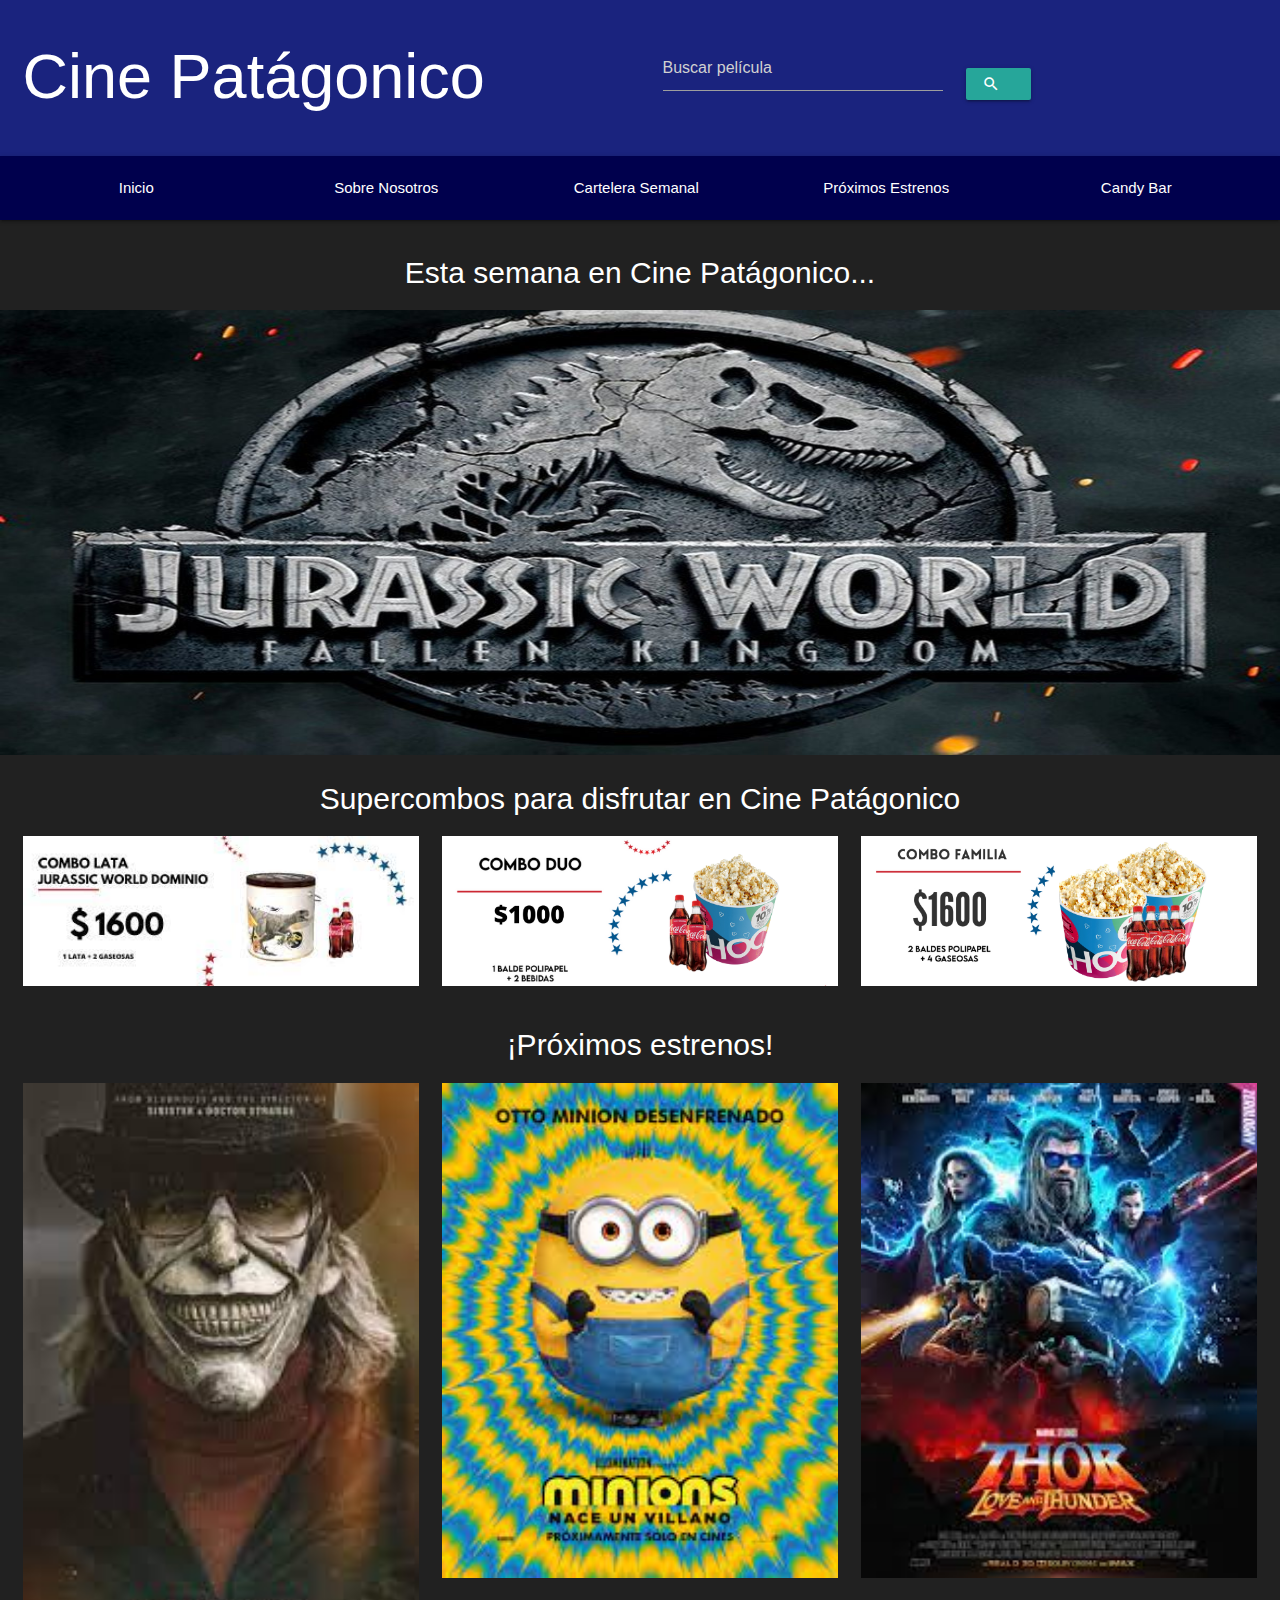
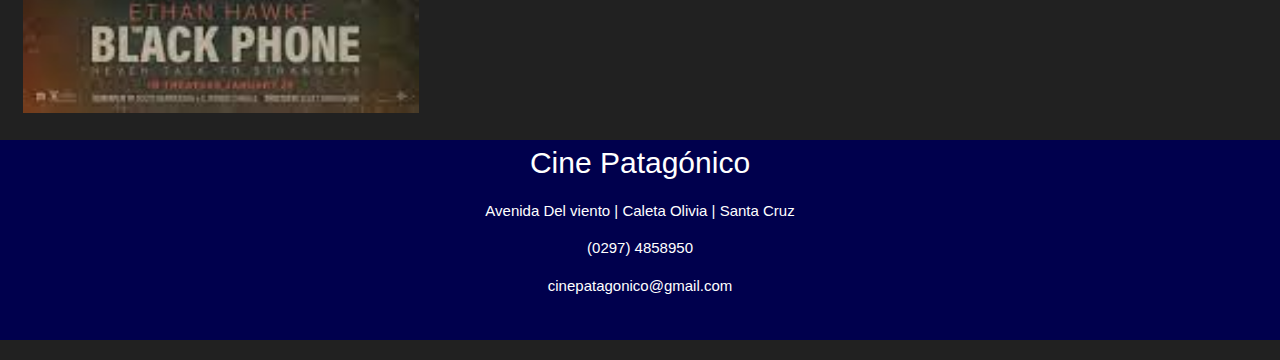
<file: index.html>
<!DOCTYPE html>
<html lang="es-AR">
<head>
    <meta name="viewport" content="width=device-width, initial-scale=1.0, user-scalable=no, minimum-scale=1.0, maxim-scale=1.0">
    <link rel="stylesheet" type="text/css" href="css/estilos1.css">  
    <link href="https://fonts.googleapis.com/icon?family=Material+Icons" rel="stylesheet">
    <!-- Compiled and minified CSS -->
    <link rel="stylesheet" href="https://cdnjs.cloudflare.com/ajax/libs/materialize/1.0.0/css/materialize.min.css">

    <!-- Compiled and minified JavaScript -->
    <script src="https://cdnjs.cloudflare.com/ajax/libs/materialize/1.0.0/js/materialize.min.js"></script>
            
    <meta http-equiv="X-UA-Compatible" content="IE=edge">
    <meta name="viewport" content="width=device-width, initial-scale=1.0">
    <title>Cine Patágonico</title>
</head>


<body>

    <!-- Menu y Logo -->
    
         <header>
              <div class="row">
                 <div class="col l12 m12 s12">
                     <div class="logo col l6  m6 s6">
                        <h1> Cine Patágonico</h1> 
                     </div>

                 <div class="buscador col l6  m6 s6">
                     <br>
                     <br>
                     <div class=" formu col l6  m6 s6">
                        <input placeholder="Buscar película" id="fbuscarPelicula" type="text" class="validate">
                        
                     </div>
                     <div class=" boton col l6  m6 s6">
                         <br>
                        <a href="peliculas.html" class="waves-effect waves-light btn-small "><i class="material-icons left">search</i></a>
                     </div>
                     
                </div>
                 
              </div>
            </div>
            <div class="row">
                    <nav  class="menu col l12">
                        <ul>
                           <li> <a href="index.html">Inicio </a></li> 
                            <li> <a href="sobrenosotros.html"> Sobre Nosotros </a></li> 
                            <li> <a href="cartelera.html">Cartelera Semanal </a></li> 
                            <li> <a href="proxestrenos.html">Próximos Estrenos</a></li>
                            <li> <a href="candybar.html">Candy Bar </a></li>
                            
                        </ul>
                   </nav> 
                </div>
       </header>  
        
       <div class="slider">
        <h2> Esta semana en Cine Patágonico...</h2>
        <ul>
          <li>
            <img src="img/jurassic.jfif" alt="">
          </li>
          <li>
            <img src="img/buzz.jfif" alt="">
          </li>
          <li>
            <img src="img/granizo.jpg" alt="">
          </li>
          <li>
            <img src="img/crepusculo.jpg" alt="">
          </li>
        </ul>
     </div>
     <br>
     <br>
     <br>
     <br>
      
      
      
     <div class="row combos">
         <h2> Supercombos para disfrutar en Cine Patágonico</h2>
         <div class="col l12 m12 s12">
              <div class="col l4 m3 s3">
                   <img src="img/combodino.jpg">
              </div>

              <div class="col l4 m3 s3">
                  <img src="img/comboduo.jpg.crdownload">

              </div>

              <div class="col l4 m3 s3">
                  <img src="img/combofam.jpg.crdownload">

              </div>



        </div>
   </div>

   <div class="row proxestrenos">
    <h2> ¡Próximos estrenos! </h2>
    <div class="col l15 m12 s12">
         <div class="col l4 m5 s5">
              <img src="img/blackphone.jpg" href="blackphone.html">
         </div>

         <div class="col l4 m5 s5">
             <img src="img/minion.jpg" href="minions.html">

         </div>

         <div class="col l4  m5 s5">
             <img src="img/thor.jpg" href="thor.html">

         </div>
   </div>
</div>














<div class="row">
    <div class=" col l12 piepagina">
        <div class="col l4 info  pull-l4 ">
           <strong>Cine Patagónico</strong> 
           <br>
           <p>Avenida Del viento | Caleta Olivia | Santa Cruz </p>
            <p>(0297) 4858950  </p>
           <p>cinepatagonico@gmail.com </p> 
        </div>
        
    </div>
   </div>
   


</body>
</html>
</file>
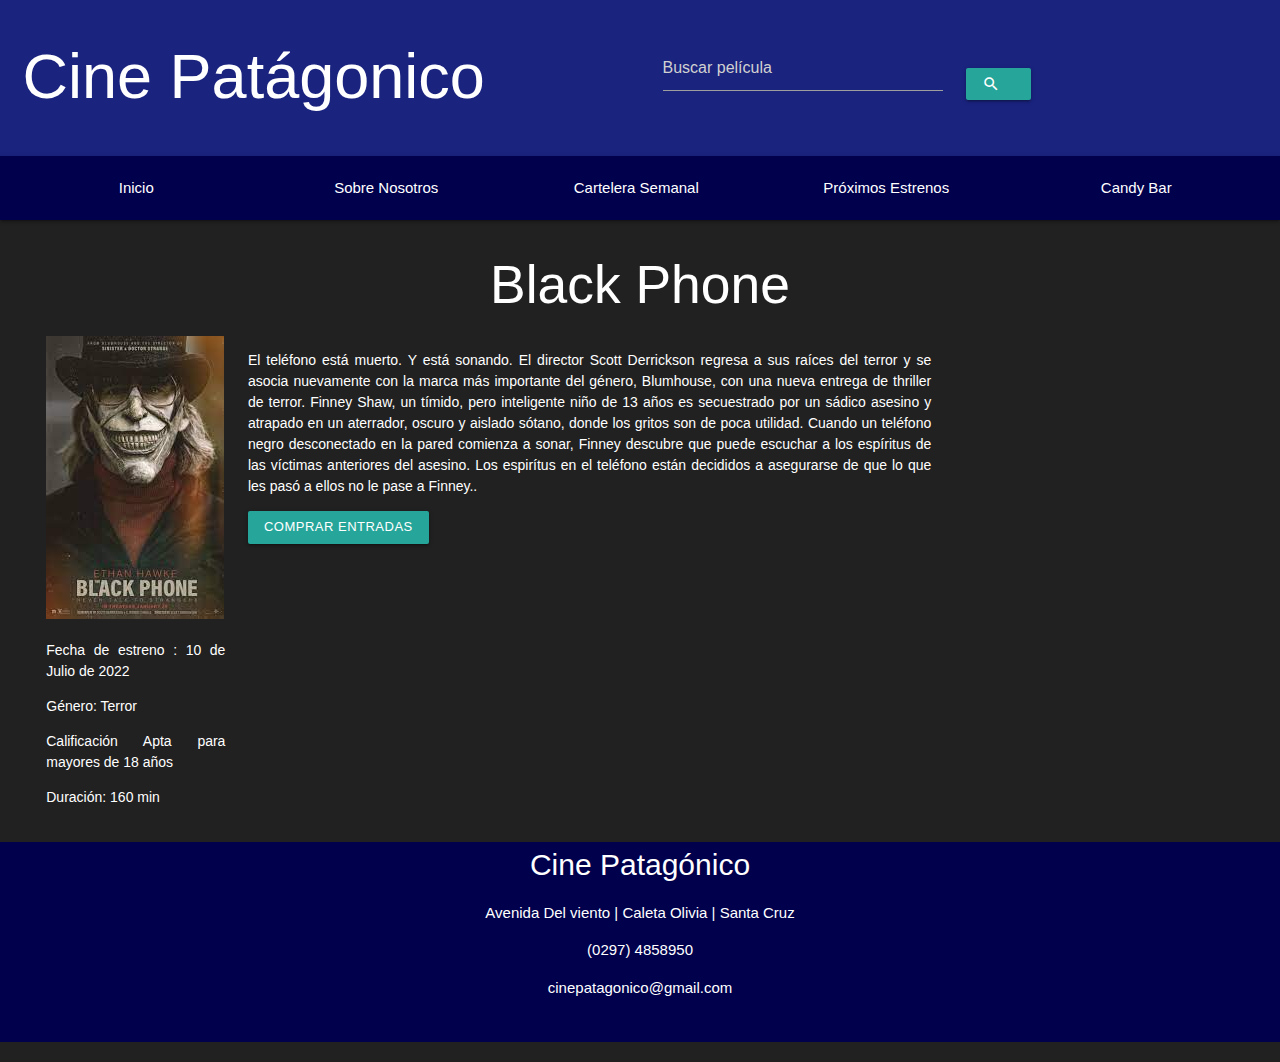
<file: blackphone.html>
<!DOCTYPE html>
<html lang="en">
<head>
    <meta name="viewport" content="width=device-width, initial-scale=1.0, user-scalable=no, minimum-scale=1.0, maxim-scale=1.0">
    <link rel="stylesheet" type="text/css" href="css/estilos1.css">  
    <link href="https://fonts.googleapis.com/icon?family=Material+Icons" rel="stylesheet">
    <!-- Compiled and minified CSS -->
    <link rel="stylesheet" href="https://cdnjs.cloudflare.com/ajax/libs/materialize/1.0.0/css/materialize.min.css">

    <!-- Compiled and minified JavaScript -->
    <script src="https://cdnjs.cloudflare.com/ajax/libs/materialize/1.0.0/js/materialize.min.js"></script>
            
    <meta http-equiv="X-UA-Compatible" content="IE=edge">
    <meta name="viewport" content="width=device-width, initial-scale=1.0">
    <title>Cine Patágonico</title>
</head>
<body>
    <header>
   
        <div class="row">
           <div class="col l12 m12 s12">
               <div class="logo col l6  m6 s6">
                  <h1> Cine Patágonico</h1> 
               </div>

           <div class="buscador col l6  m6 s6">
               <br>
               <br>
               <div class=" formu col l6  m6 s6">
                  <input placeholder="Buscar película" id="fbuscarPelicula" type="text" class="validate">
                  
               </div>
               <div class=" boton col l6  m6 s6">
                   <br>
                  <a href="peliculas.html" class="waves-effect waves-light btn-small "><i class="material-icons left">search</i></a>
               </div>
               
          </div>
           
        </div>
      </div>
      <div class="row">
              <nav  class="menu col l12">
                  <ul >
                    <li> <a href="index.html">Inicio </a></li> 
                    <li> <a href="sobrenosotros.html"> Sobre Nosotros </a></li> 
                    <li> <a href="cartelera.html">Cartelera Semanal </a></li> 
                    <li> <a href="proxestrenos.html">Próximos Estrenos</a></li>
                    <li> <a href="candybar.html">Candy Bar </a></li>
                      
                  </ul>
             </nav> 
          </div>
 </header>  
  <h2> Black Phone</h2>

  <div class="contenido">

<div class="blackphone">
    <div class="row">
        <div class="col l2">
            <img src="img/blackphone.jpg" >
            <p> Fecha de estreno : 10 de Julio de 2022</p>
            <p>Género: Terror</p>
            <p>Calificación Apta para mayores de 18 años</p>
            <p>Duración: 160 min</p>


        </div>
        <div class="col l7">
            <p> El teléfono está muerto. Y está sonando. El director Scott Derrickson regresa a sus raíces del terror y se asocia nuevamente con la marca más importante del género, Blumhouse, con una nueva entrega de thriller de terror. Finney Shaw, un tímido, pero inteligente niño de 13 años es secuestrado por un sádico asesino y atrapado en un aterrador, oscuro y aislado sótano, donde los gritos son de poca utilidad. Cuando un teléfono negro desconectado en la pared comienza a sonar, Finney descubre que puede escuchar a los espíritus de las víctimas anteriores del asesino. Los espirítus en el teléfono están decididos a asegurarse de que lo que les pasó a ellos no le pase a Finney..</p>
            <a class="waves-effect waves-light btn-small" href="comprarentradas.html ">Comprar entradas</a>
        </div>
    </div>
   
    
</div>
</div>









<div class="row">
    <div class=" col l12 piepagina">
        <div class="col l4 info  pull-l4 ">
           <strong>Cine Patagónico</strong> 
           <br>
           <p>Avenida Del viento | Caleta Olivia | Santa Cruz </p>
            <p>(0297) 4858950  </p>
           <p>cinepatagonico@gmail.com </p> 
        </div>
        
    </div>
   </div>
    
</body>
</html>
</file>
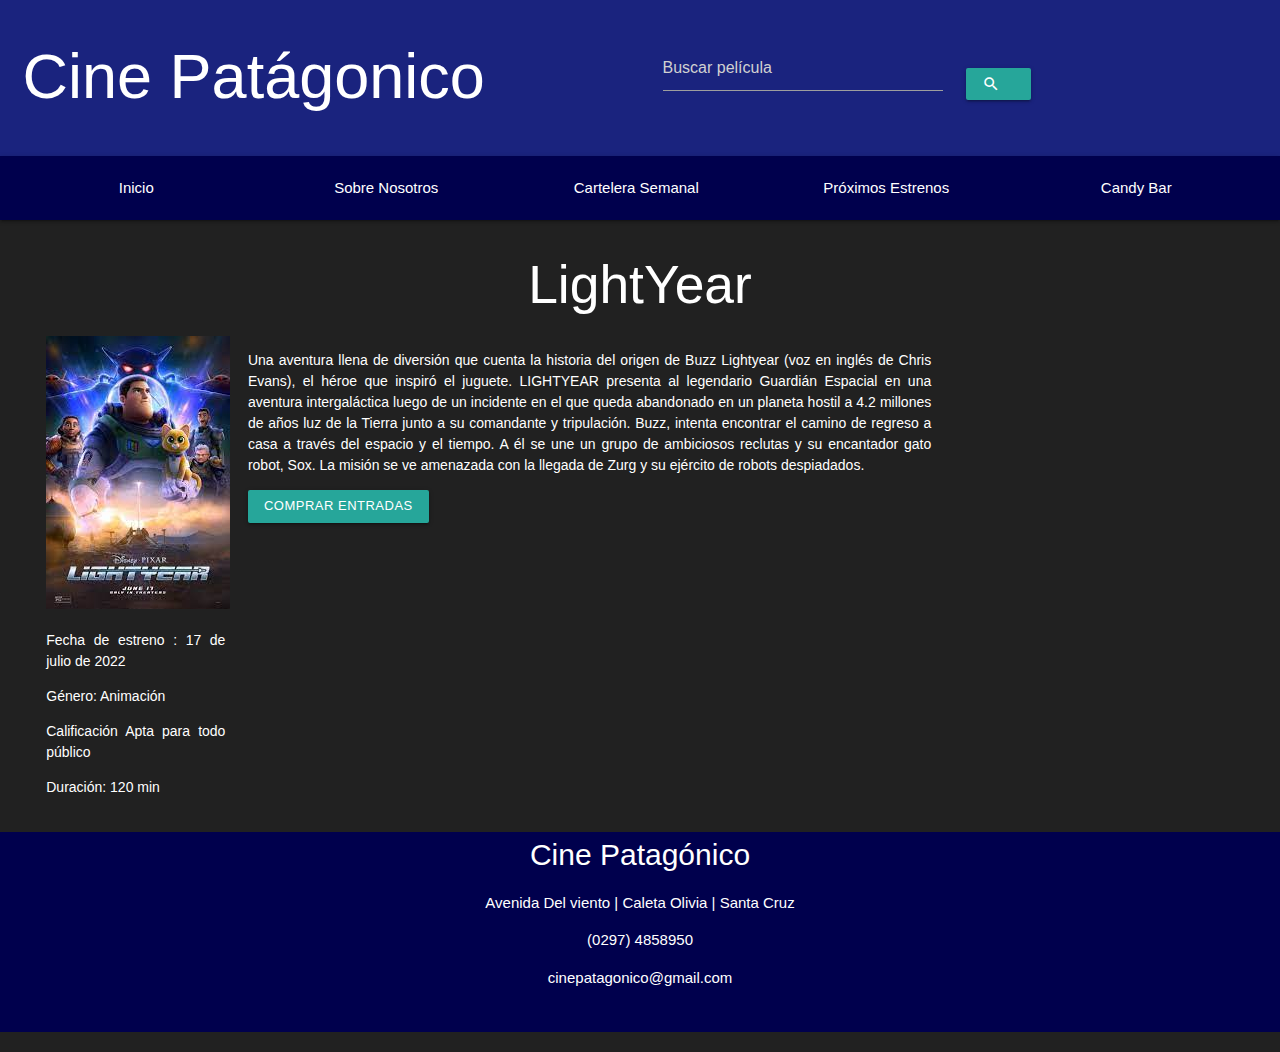
<file: buzz.html>
<!DOCTYPE html>
<html lang="en">
<head>
    <meta name="viewport" content="width=device-width, initial-scale=1.0, user-scalable=no, minimum-scale=1.0, maxim-scale=1.0">
    <link rel="stylesheet" type="text/css" href="css/estilos1.css">  
    <link href="https://fonts.googleapis.com/icon?family=Material+Icons" rel="stylesheet">
    <!-- Compiled and minified CSS -->
    <link rel="stylesheet" href="https://cdnjs.cloudflare.com/ajax/libs/materialize/1.0.0/css/materialize.min.css">

    <!-- Compiled and minified JavaScript -->
    <script src="https://cdnjs.cloudflare.com/ajax/libs/materialize/1.0.0/js/materialize.min.js"></script>
            
    <meta http-equiv="X-UA-Compatible" content="IE=edge">
    <meta name="viewport" content="width=device-width, initial-scale=1.0">
    <title>Cine Patágonico</title>
</head>
<body>
    <header>
   
        <div class="row">
           <div class="col l12 m12 s12">
               <div class="logo col l6  m6 s6">
                  <h1> Cine Patágonico</h1> 
               </div>

           <div class="buscador col l6  m6 s6">
               <br>
               <br>
               <div class=" formu col l6  m6 s6">
                  <input placeholder="Buscar película" id="fbuscarPelicula" type="text" class="validate">
                  
               </div>
               <div class=" boton col l6  m6 s6">
                   <br>
                  <a href="peliculas.html" class="waves-effect waves-light btn-small "><i class="material-icons left">search</i></a>
               </div>
               
          </div>
           
        </div>
      </div>
      <div class="row">
              <nav  class="menu col l12">
                  <ul >
                    <li> <a href="index.html">Inicio </a></li> 
                    <li> <a href="sobrenosotros.html"> Sobre Nosotros </a></li> 
                    <li> <a href="cartelera.html">Cartelera Semanal </a></li> 
                    <li> <a href="proxestrenos.html">Próximos Estrenos</a></li>
                    <li> <a href="candybar.html">Candy Bar </a></li>
                  </ul>
             </nav> 
          </div>
 </header>  
  <h2> LightYear</h2>

  <div class="contenido">

<div class="buzz">
    <div class="row">
        <div class="col l2">
            <img src="img/buzz2.jpg">
            <p> Fecha de estreno : 17 de julio de 2022</p>
            <p>Género: Animación</p>
            <p>Calificación Apta para todo público</p>
            <p>Duración: 120 min</p>


        </div>
        <div class="col l7">
            <p>Una aventura llena de diversión que cuenta la historia del origen de Buzz Lightyear (voz en inglés de Chris Evans), el héroe que inspiró el juguete. LIGHTYEAR presenta al legendario Guardián Espacial en una aventura intergaláctica luego de un incidente en el que queda abandonado en un planeta hostil a 4.2 millones de años luz de la Tierra junto a su comandante y tripulación. Buzz, intenta encontrar el camino de regreso a casa a través del espacio y el tiempo. A él se une un grupo de ambiciosos reclutas y su encantador gato robot, Sox. La misión se ve amenazada con la llegada de Zurg y su ejército de robots despiadados. </p>
            <a class="waves-effect waves-light btn-small" href="comprarentradas.html ">Comprar entradas</a>
            </p>
        </div>
    </div>
   
    
</div>
</div>









<div class="row">
    <div class=" col l12 piepagina">
        <div class="col l4 info  pull-l4 ">
           <strong>Cine Patagónico</strong> 
           <br>
           <p>Avenida Del viento | Caleta Olivia | Santa Cruz </p>
            <p>(0297) 4858950  </p>
           <p>cinepatagonico@gmail.com </p> 
        </div>
        
    </div>
   </div>
    
</body>
</html>
</file>
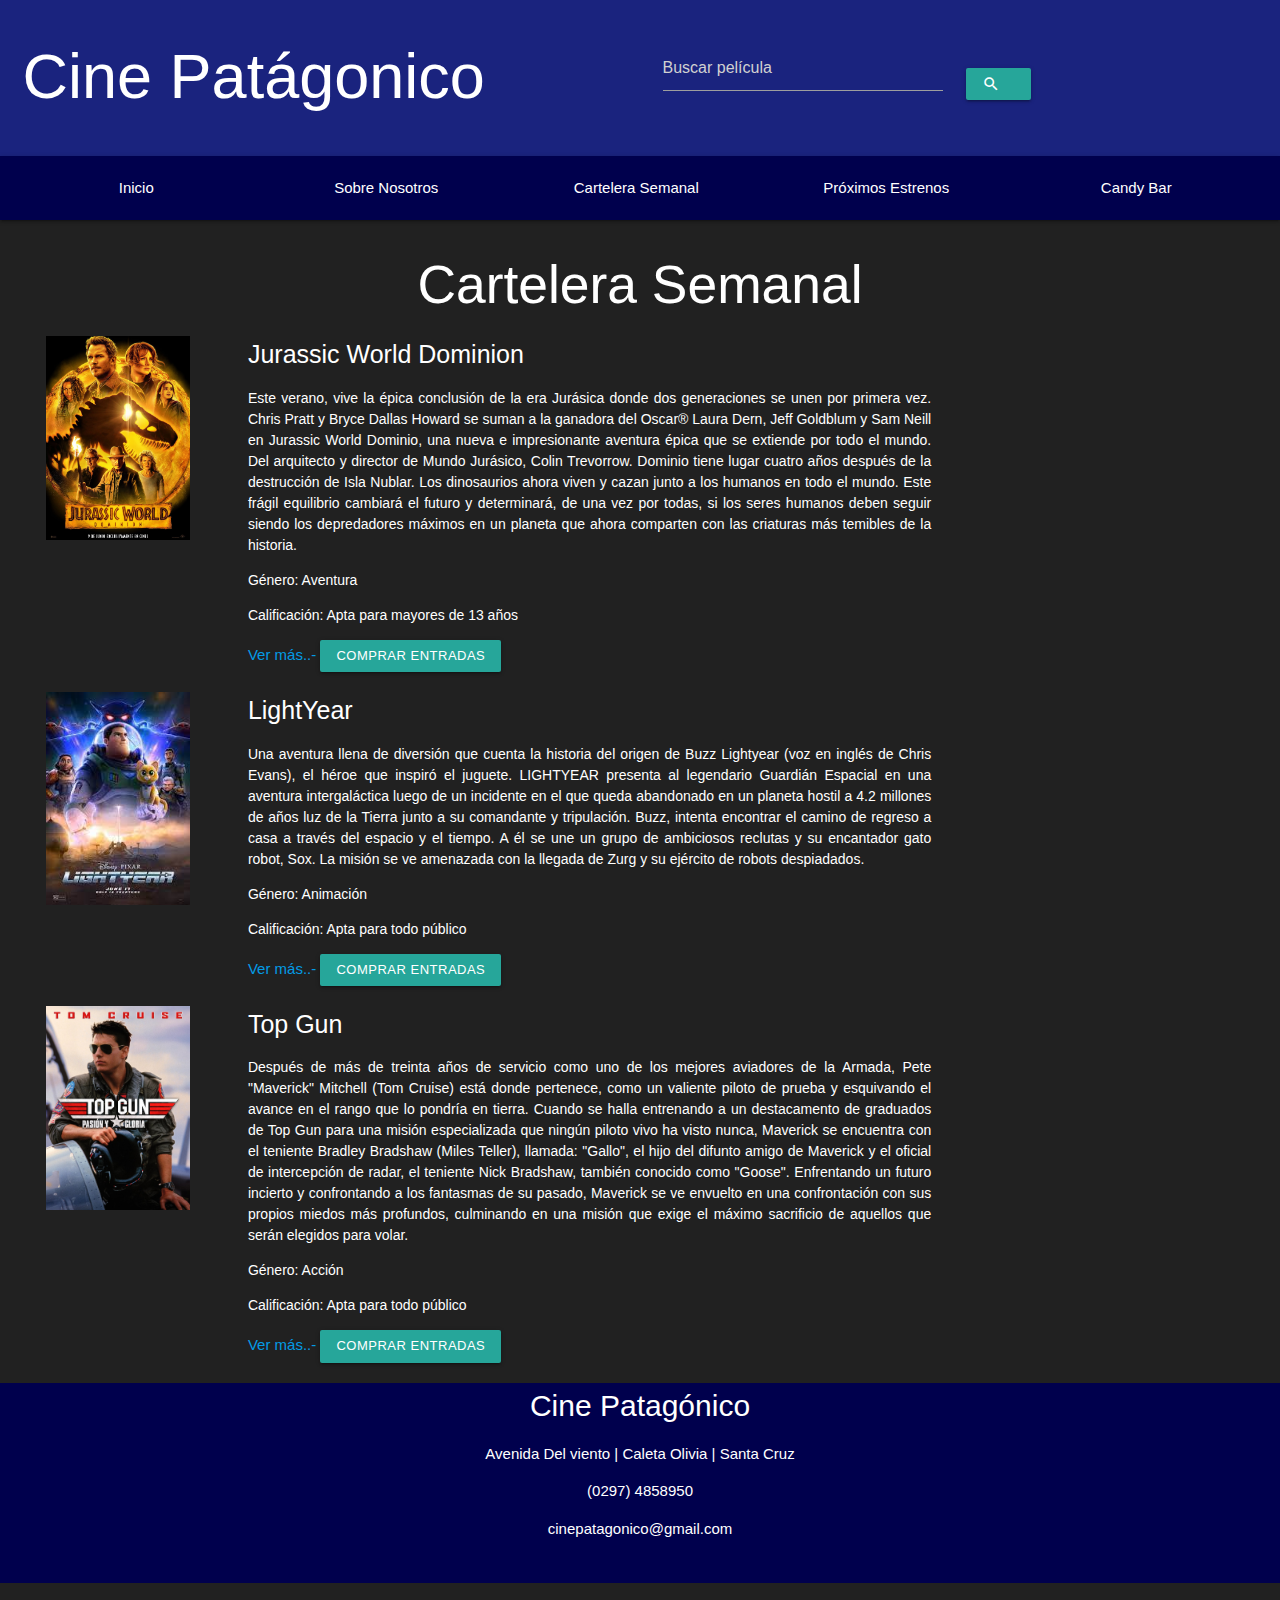
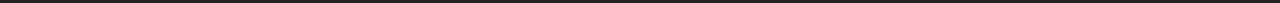
<file: cartelera.html>
<!DOCTYPE html>
<html lang="en">
<head>
    <meta name="viewport" content="width=device-width, initial-scale=1.0, user-scalable=no, minimum-scale=1.0, maxim-scale=1.0">
    <link rel="stylesheet" type="text/css" href="css/estilos1.css">  
    <link href="https://fonts.googleapis.com/icon?family=Material+Icons" rel="stylesheet">
    <!-- Compiled and minified CSS -->
    <link rel="stylesheet" href="https://cdnjs.cloudflare.com/ajax/libs/materialize/1.0.0/css/materialize.min.css">

    <!-- Compiled and minified JavaScript -->
    <script src="https://cdnjs.cloudflare.com/ajax/libs/materialize/1.0.0/js/materialize.min.js"></script>
            
    <meta http-equiv="X-UA-Compatible" content="IE=edge">
    <meta name="viewport" content="width=device-width, initial-scale=1.0">
    <title>Cine Patágonico</title>
</head>
<body>
    <header>
   
        <div class="row">
           <div class="col l12 m12 s12">
               <div class="logo col l6  m6 s6">
                  <h1> Cine Patágonico</h1> 
               </div>

           <div class="buscador col l6  m6 s6">
               <br>
               <br>
               <div class=" formu col l6  m6 s6">
                  <input placeholder="Buscar película" id="fbuscarPelicula" type="text" class="validate">
                  
               </div>
               <div class=" boton col l6  m6 s6">
                   <br>
                  <a href="peliculas.html" class="waves-effect waves-light btn-small "><i class="material-icons left">search</i></a>
               </div>
               
          </div>
           
        </div>
      </div>
      <div class="row">
              <nav  class="menu col l12">
                  <ul >
                    <li> <a href="index.html">Inicio </a></li> 
                    <li> <a href="sobrenosotros.html"> Sobre Nosotros </a></li> 
                    <li> <a href="cartelera.html">Cartelera Semanal </a></li> 
                    <li> <a href="proxestrenos.html">Próximos Estrenos</a></li>
                    <li> <a href="candybar.html">Candy Bar </a></li>
                  </ul>
             </nav> 
          </div>
 </header>  
  <h2> Cartelera Semanal</h2>

  <div class="contenido">

<div class="carteleraSem">
     <div class="row ">
        <div class="col l2">
            <img src="img/jurasik.webp" >

        </div>
        <div class="col l7">
            <strong >Jurassic World Dominion</strong> 
           <p> Este verano, vive la épica conclusión de la era Jurásica donde dos generaciones se unen por primera vez. Chris Pratt y Bryce Dallas Howard se suman a la ganadora del Oscar® Laura Dern, Jeff Goldblum y Sam Neill en Jurassic World Dominio, una nueva e impresionante aventura épica que se extiende por todo el mundo. Del arquitecto y director de Mundo Jurásico, Colin Trevorrow. Dominio tiene lugar cuatro años después de la destrucción de Isla Nublar. Los dinosaurios ahora viven y cazan junto a los humanos en todo el mundo. Este frágil equilibrio cambiará el futuro y determinará, de una vez por todas, si los seres humanos deben seguir siendo los depredadores máximos en un planeta que ahora comparten con las criaturas más temibles de la historia.</p>
           <p>Género: Aventura</p> 
            <p>Calificación: Apta para mayores de 13 años</p>
            <a href="jurassic.html">Ver más..-</a>
            <a class="waves-effect waves-light btn-small" href="comprarentradas.html ">Comprar entradas</a>
        </div>
     </div>
     <div class="row">
        <div class="col l2">
            <img src="img/buzz2.jpg" href="buzz.html">
            

        </div>
         <div class="col l7">
            <strong> LightYear</strong> 
            <p>Una aventura llena de diversión que cuenta la historia del origen de Buzz Lightyear (voz en inglés de Chris Evans), el héroe que inspiró el juguete. LIGHTYEAR presenta al legendario Guardián Espacial en una aventura intergaláctica luego de un incidente en el que queda abandonado en un planeta hostil a 4.2 millones de años luz de la Tierra junto a su comandante y tripulación. Buzz, intenta encontrar el camino de regreso a casa a través del espacio y el tiempo. A él se une un grupo de ambiciosos reclutas y su encantador gato robot, Sox. La misión se ve amenazada con la llegada de Zurg y su ejército de robots despiadados.</p>
            <p>Género: Animación</p> 
            <p>Calificación: Apta para todo público</p>
            <a href="buzz.html">Ver más..-</a>
            <a class="waves-effect waves-light btn-small" href="comprarentradas.html ">Comprar entradas</a>
         </div>
     </div>

     <div class="row">
        <div class="col l2">
            <img src="img/topgun.jpg" href="topgun.html">

        </div>
        <div class="col l7">
            <strong> Top Gun </strong> 
            <p> Después de más de treinta años de servicio como uno de los mejores aviadores de la Armada, Pete "Maverick" Mitchell (Tom Cruise) está donde pertenece, como un valiente piloto de prueba y esquivando el avance en el rango que lo pondría en tierra. Cuando se halla entrenando a un destacamento de graduados de Top Gun para una misión especializada que ningún piloto vivo ha visto nunca, Maverick se encuentra con el teniente Bradley Bradshaw (Miles Teller), llamada: "Gallo", el hijo del difunto amigo de Maverick y el oficial de intercepción de radar, el teniente Nick Bradshaw, también conocido como "Goose". Enfrentando un futuro incierto y confrontando a los fantasmas de su pasado, Maverick se ve envuelto en una confrontación con sus propios miedos más profundos, culminando en una misión que exige el máximo sacrificio de aquellos que serán elegidos para volar.</p>
            <p>Género: Acción</p> 
            <p>Calificación: Apta para todo público</p>
            <a href="topgun.html">Ver más..-</a>
            <a class="waves-effect waves-light btn-small" href="comprarentradas.html ">Comprar entradas</a>

        </div>
    </div>
</div>
</div>









<div class="row">
    <div class=" col l12 piepagina">
        <div class="col l4 info  pull-l4 ">
           <strong>Cine Patagónico</strong> 
           <br>
           <p>Avenida Del viento | Caleta Olivia | Santa Cruz </p>
            <p>(0297) 4858950  </p>
           <p>cinepatagonico@gmail.com </p> 
        </div>
        
    </div>
   </div>
</body>
</html>
</file>
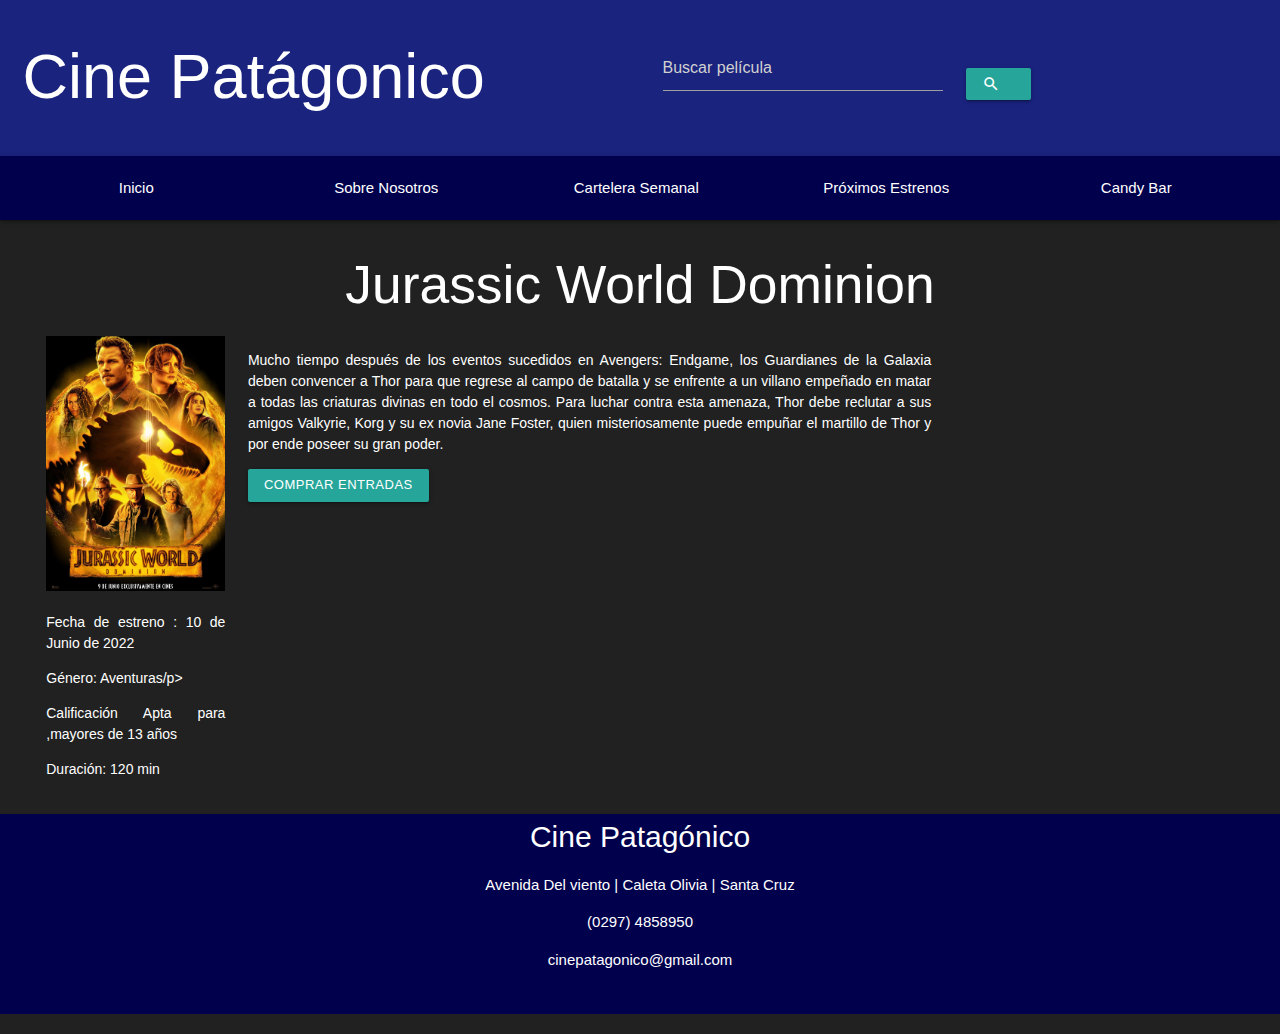
<file: jurassic.html>
<!DOCTYPE html>
<html lang="en">
<head>
    <meta name="viewport" content="width=device-width, initial-scale=1.0, user-scalable=no, minimum-scale=1.0, maxim-scale=1.0">
    <link rel="stylesheet" type="text/css" href="css/estilos1.css">  
    <link href="https://fonts.googleapis.com/icon?family=Material+Icons" rel="stylesheet">
    <!-- Compiled and minified CSS -->
    <link rel="stylesheet" href="https://cdnjs.cloudflare.com/ajax/libs/materialize/1.0.0/css/materialize.min.css">

    <!-- Compiled and minified JavaScript -->
    <script src="https://cdnjs.cloudflare.com/ajax/libs/materialize/1.0.0/js/materialize.min.js"></script>
            
    <meta http-equiv="X-UA-Compatible" content="IE=edge">
    <meta name="viewport" content="width=device-width, initial-scale=1.0">
    <title>Cine Patágonico</title>
</head>
<body>
    <header>
   
        <div class="row">
           <div class="col l12 m12 s12">
               <div class="logo col l6  m6 s6">
                  <h1> Cine Patágonico</h1> 
               </div>

           <div class="buscador col l6  m6 s6">
               <br>
               <br>
               <div class=" formu col l6  m6 s6">
                  <input placeholder="Buscar película" id="fbuscarPelicula" type="text" class="validate">
                  
               </div>
               <div class=" boton col l6  m6 s6">
                   <br>
                  <a href="peliculas.html" class="waves-effect waves-light btn-small "><i class="material-icons left">search</i></a>
               </div>
               
          </div>
           
        </div>
      </div>
      <div class="row">
              <nav  class="menu col l12">
                  <ul >
                    <li> <a href="index.html">Inicio </a></li> 
                    <li> <a href="sobrenosotros.html"> Sobre Nosotros </a></li> 
                    <li> <a href="cartelera.html">Cartelera Semanal </a></li> 
                    <li> <a href="proxestrenos.html">Próximos Estrenos</a></li>
                    <li> <a href="candybar.html">Candy Bar </a></li>
                      
                  </ul>
             </nav> 
          </div>
 </header>  
  <h2> Jurassic World Dominion</h2>

  <div class="contenido">

<div class="jurassic">
    <div class="row">
        <div class="col l2">
            <img src="img/jurasik.webp">
            <p> Fecha de estreno : 10 de Junio de 2022</p>
            <p>Género: Aventuras/p>
            <p>Calificación Apta para ,mayores de 13 años</p>
            <p>Duración: 120 min</p>


        </div>
        <div class="col l7">
            <p>Mucho tiempo después de los eventos sucedidos en Avengers: Endgame, los Guardianes de la Galaxia deben convencer a Thor para que regrese al campo de batalla y se enfrente a un villano empeñado en matar a todas las criaturas divinas en todo el cosmos. Para luchar contra esta amenaza, Thor debe reclutar a sus amigos Valkyrie, Korg y su ex novia Jane Foster, quien misteriosamente puede empuñar el martillo de Thor y por ende poseer su gran poder. </p>
            <a class="waves-effect waves-light btn-small" href="comprarentradas.html ">Comprar entradas</a>
            </p>
        </div>
    </div>
   
    
</div>
</div>









<div class="row">
    <div class=" col l12 piepagina">
        <div class="col l4 info  pull-l4 ">
           <strong>Cine Patagónico</strong> 
           <br>
           <p>Avenida Del viento | Caleta Olivia | Santa Cruz </p>
            <p>(0297) 4858950  </p>
           <p>cinepatagonico@gmail.com </p> 
        </div>
        
    </div>
   </div>
    
</body>
</html>
</file>
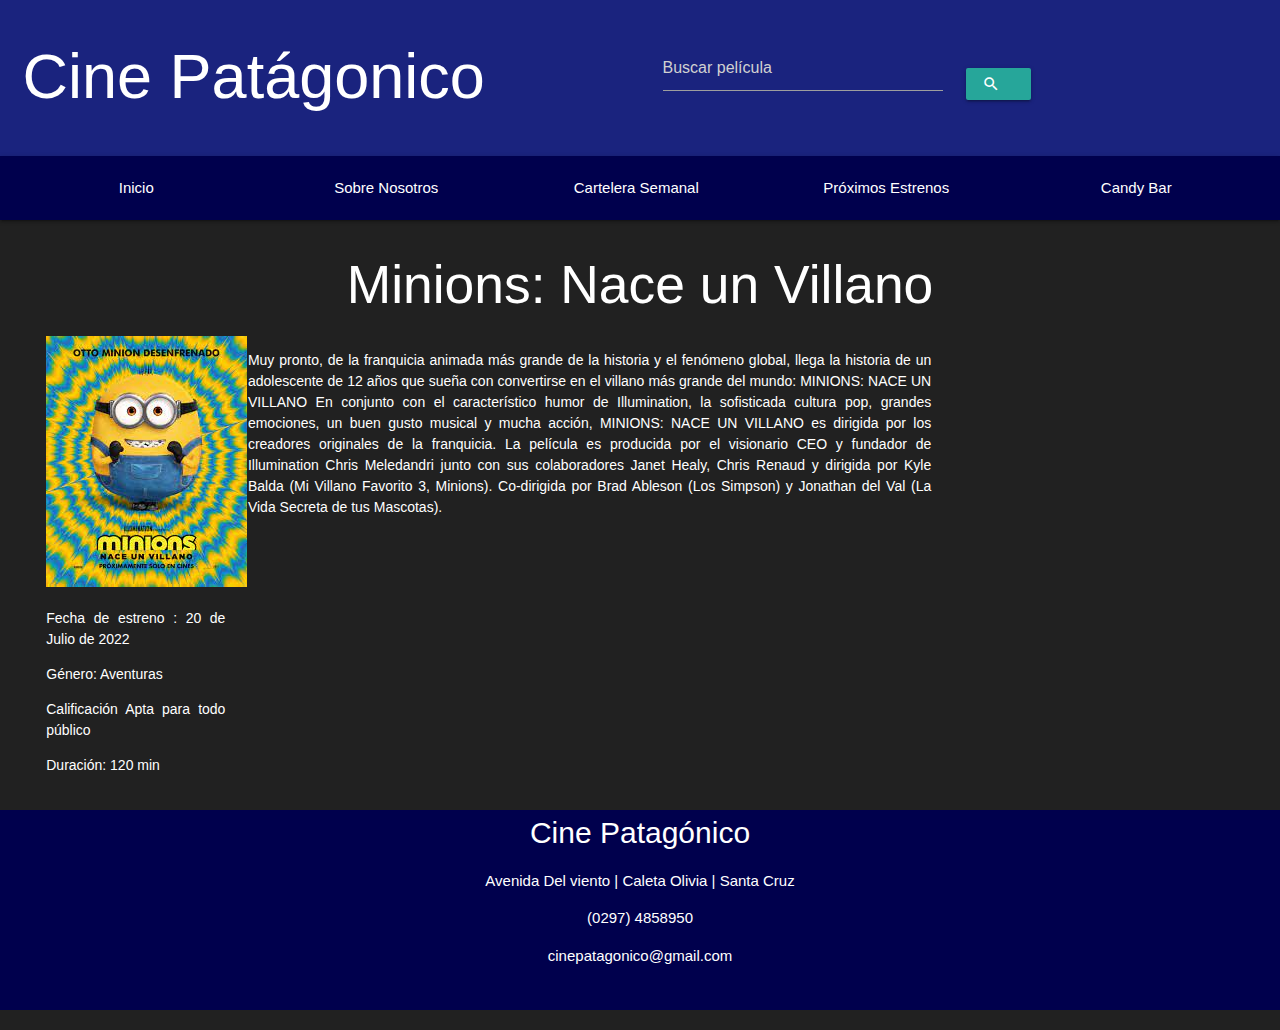
<file: minions.html>
<!DOCTYPE html>
<html lang="en">
<head>
    <meta name="viewport" content="width=device-width, initial-scale=1.0, user-scalable=no, minimum-scale=1.0, maxim-scale=1.0">
    <link rel="stylesheet" type="text/css" href="css/estilos1.css">  
    <link href="https://fonts.googleapis.com/icon?family=Material+Icons" rel="stylesheet">
    <!-- Compiled and minified CSS -->
    <link rel="stylesheet" href="https://cdnjs.cloudflare.com/ajax/libs/materialize/1.0.0/css/materialize.min.css">

    <!-- Compiled and minified JavaScript -->
    <script src="https://cdnjs.cloudflare.com/ajax/libs/materialize/1.0.0/js/materialize.min.js"></script>
            
    <meta http-equiv="X-UA-Compatible" content="IE=edge">
    <meta name="viewport" content="width=device-width, initial-scale=1.0">
    <title>Cine Patágonico</title>
</head>
<body>
    <header>
   
        <div class="row">
           <div class="col l12 m12 s12">
               <div class="logo col l6  m6 s6">
                  <h1> Cine Patágonico</h1> 
               </div>

           <div class="buscador col l6  m6 s6">
               <br>
               <br>
               <div class=" formu col l6  m6 s6">
                  <input placeholder="Buscar película" id="fbuscarPelicula" type="text" class="validate">
                  
               </div>
               <div class=" boton col l6  m6 s6">
                   <br>
                  <a href="peliculas.html" class="waves-effect waves-light btn-small "><i class="material-icons left">search</i></a>
               </div>
               
          </div>
           
        </div>
      </div>
      <div class="row">
              <nav  class="menu col l12">
                  <ul >
                    <li> <a href="index.html">Inicio </a></li> 
                    <li> <a href="sobrenosotros.html"> Sobre Nosotros </a></li> 
                    <li> <a href="cartelera.html">Cartelera Semanal </a></li> 
                    <li> <a href="proxestrenos.html">Próximos Estrenos</a></li>
                    <li> <a href="candybar.html">Candy Bar </a></li>
                      
                  </ul>
             </nav> 
          </div>
 </header>  
  <h2> Minions: Nace un Villano</h2>

  <div class="contenido">

<div class="minions">
    <div class="row">
        <div class="col l2">
            <img src="img/minion.jpg" >
            <p> Fecha de estreno : 20 de Julio de 2022</p>
            <p>Género: Aventuras</p>
            <p>Calificación Apta para todo público</p>
            <p>Duración: 120 min</p>


        </div>
        <div class="col l7">
            <p> Muy pronto, de la franquicia animada más grande de la historia y el fenómeno global, llega la historia de un adolescente de 12 años que sueña con convertirse en el villano más grande del mundo: MINIONS: NACE UN VILLANO En conjunto con el característico humor de Illumination, la sofisticada cultura pop, grandes emociones, un buen gusto musical y mucha acción, MINIONS: NACE UN VILLANO es dirigida por los creadores originales de la franquicia. La película es producida por el visionario CEO y fundador de Illumination Chris Meledandri junto con sus colaboradores Janet Healy, Chris Renaud y dirigida por Kyle Balda (Mi Villano Favorito 3, Minions). Co-dirigida por Brad Ableson (Los Simpson) y Jonathan del Val (La Vida Secreta de tus Mascotas).

            </p>
        </div>
    </div>
   
    
</div>
</div>









<div class="row">
    <div class=" col l12 piepagina">
        <div class="col l4 info  pull-l4 ">
           <strong>Cine Patagónico</strong> 
           <br>
           <p>Avenida Del viento | Caleta Olivia | Santa Cruz </p>
            <p>(0297) 4858950  </p>
           <p>cinepatagonico@gmail.com </p> 
        </div>
        
    </div>
   </div>
    
</body>
</html>
</file>
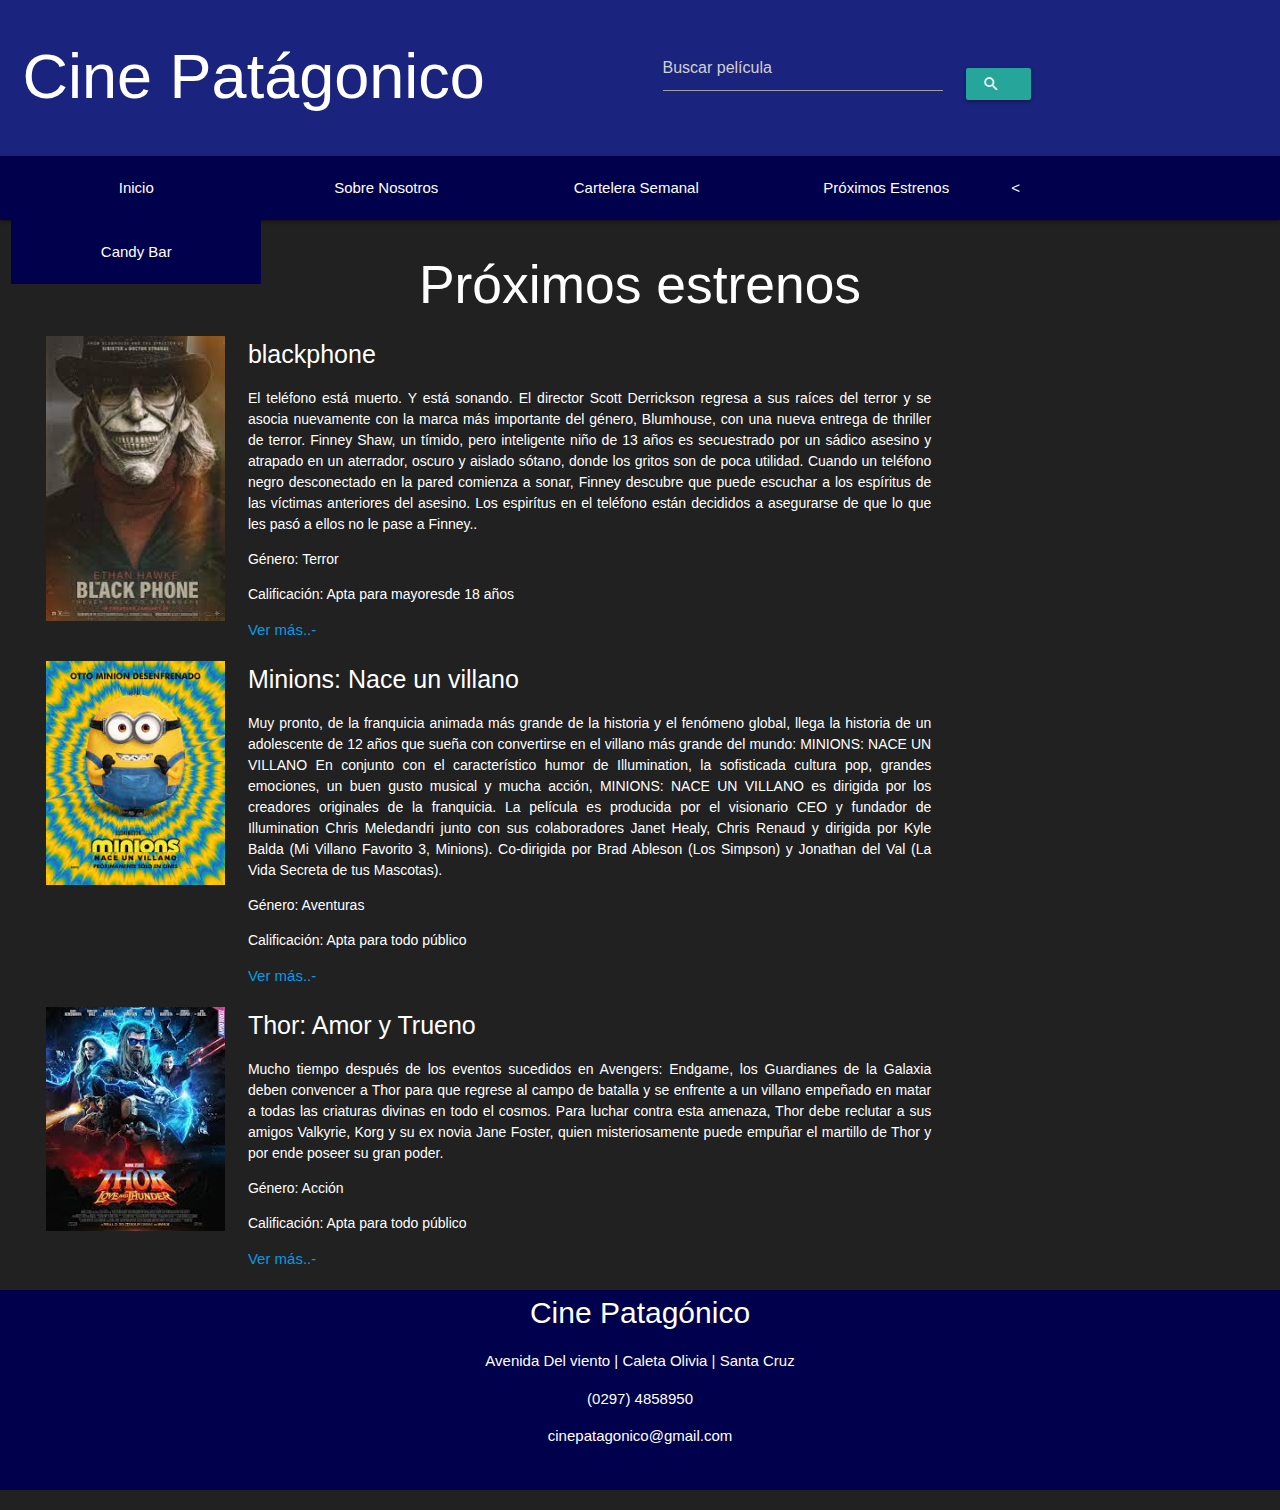
<file: proxestrenos.html>
<!DOCTYPE html>
<html lang="en">
<head>
    <meta name="viewport" content="width=device-width, initial-scale=1.0, user-scalable=no, minimum-scale=1.0, maxim-scale=1.0">
    <link rel="stylesheet" type="text/css" href="css/estilos1.css">  
    <link href="https://fonts.googleapis.com/icon?family=Material+Icons" rel="stylesheet">
    <!-- Compiled and minified CSS -->
    <link rel="stylesheet" href="https://cdnjs.cloudflare.com/ajax/libs/materialize/1.0.0/css/materialize.min.css">

    <!-- Compiled and minified JavaScript -->
    <script src="https://cdnjs.cloudflare.com/ajax/libs/materialize/1.0.0/js/materialize.min.js"></script>
            
    <meta http-equiv="X-UA-Compatible" content="IE=edge">
    <meta name="viewport" content="width=device-width, initial-scale=1.0">
    <title>Cine Patágonico</title>
</head>
<body>
    <header>
   
        <div class="row">
           <div class="col l12 m12 s12">
               <div class="logo col l6  m6 s6">
                  <h1> Cine Patágonico</h1> 
               </div>

           <div class="buscador col l6  m6 s6">
               <br>
               <br>
               <div class=" formu col l6  m6 s6">
                  <input placeholder="Buscar película" id="fbuscarPelicula" type="text" class="validate">
                  
               </div>
               <div class=" boton col l6  m6 s6">
                   <br>
                  <a href="peliculas.html" class="waves-effect waves-light btn-small "><i class="material-icons left">search</i></a>
               </div>
               
          </div>
           
        </div>
      </div>
      <div class="row">
              <nav  class="menu col l12">
                  <ul >
                     <<li> <a href="index.html">Inicio </a></li> 
                     <li> <a href="sobrenosotros.html"> Sobre Nosotros </a></li> 
                     <li> <a href="cartelera.html">Cartelera Semanal </a></li> 
                     <li> <a href="proxestrenos.html">Próximos Estrenos</a></li>
                     <li> <a href="candybar.html">Candy Bar </a></li>
                  </ul>
             </nav> 
          </div>
 </header>  
  <h2> Próximos estrenos</h2>

  <div class="contenido">

<div class="proxestrenos">
     <div class="row ">
        <div class="col l2">
            <img src="img/blackphone.jpg">

        </div>
        <div class="col l7">
           <strong>blackphone</strong>
           <p> El teléfono está muerto. Y está sonando. El director Scott Derrickson regresa a sus raíces del terror y se asocia nuevamente con la marca más importante del género, Blumhouse, con una nueva entrega de thriller de terror. Finney Shaw, un tímido, pero inteligente niño de 13 años es secuestrado por un sádico asesino y atrapado en un aterrador, oscuro y aislado sótano, donde los gritos son de poca utilidad. Cuando un teléfono negro desconectado en la pared comienza a sonar, Finney descubre que puede escuchar a los espíritus de las víctimas anteriores del asesino. Los espirítus en el teléfono están decididos a asegurarse de que lo que les pasó a ellos no le pase a Finney..</p>
           <p>Género: Terror</p> 
            <p>Calificación: Apta para mayoresde 18 años</p>
            <a href="blackphone.html">Ver más..-</a>
        </div>
     </div>
     <div class="row">
        <div class="col l2">
            <img src="img/minion.jpg">
            

        </div>
         <div class="col l7">
            <strong> Minions: Nace un villano</strong> 
            <p>Muy pronto, de la franquicia animada más grande de la historia y el fenómeno global, llega la historia de un adolescente de 12 años que sueña con convertirse en el villano más grande del mundo: MINIONS: NACE UN VILLANO En conjunto con el característico humor de Illumination, la sofisticada cultura pop, grandes emociones, un buen gusto musical y mucha acción, MINIONS: NACE UN VILLANO es dirigida por los creadores originales de la franquicia. La película es producida por el visionario CEO y fundador de Illumination Chris Meledandri junto con sus colaboradores Janet Healy, Chris Renaud y dirigida por Kyle Balda (Mi Villano Favorito 3, Minions). Co-dirigida por Brad Ableson (Los Simpson) y Jonathan del Val (La Vida Secreta de tus Mascotas).
            </p>
            <p>Género: Aventuras</p> 
            <p>Calificación: Apta para todo público</p>
            <a href="minions.html">Ver más..-</a>
         </div>
     </div>

     <div class="row">
        <div class="col l2">
            <img src="img/thor.jpg">

        </div>
        <div class="col l7">
            <strong> Thor: Amor y Trueno </strong> 
            <p> Mucho tiempo después de los eventos sucedidos en Avengers: Endgame, los Guardianes de la Galaxia deben convencer a Thor para que regrese al campo de batalla y se enfrente a un villano empeñado en matar a todas las criaturas divinas en todo el cosmos. Para luchar contra esta amenaza, Thor debe reclutar a sus amigos Valkyrie, Korg y su ex novia Jane Foster, quien misteriosamente puede empuñar el martillo de Thor y por ende poseer su gran poder.</p>
            <p>Género: Acción</p> 
            <p>Calificación: Apta para todo público</p>
            <a href="thor.html">Ver más..-</a>

        </div>
    </div>
</div>
</div>









<div class="row">
    <div class=" col l12 piepagina">
        <div class="col l4 info  pull-l4 ">
           <strong>Cine Patagónico</strong> 
           <br>
           <p>Avenida Del viento | Caleta Olivia | Santa Cruz </p>
            <p>(0297) 4858950  </p>
           <p>cinepatagonico@gmail.com </p> 
        </div>
        
    </div>
   </div>



</body>
</html>
</file>
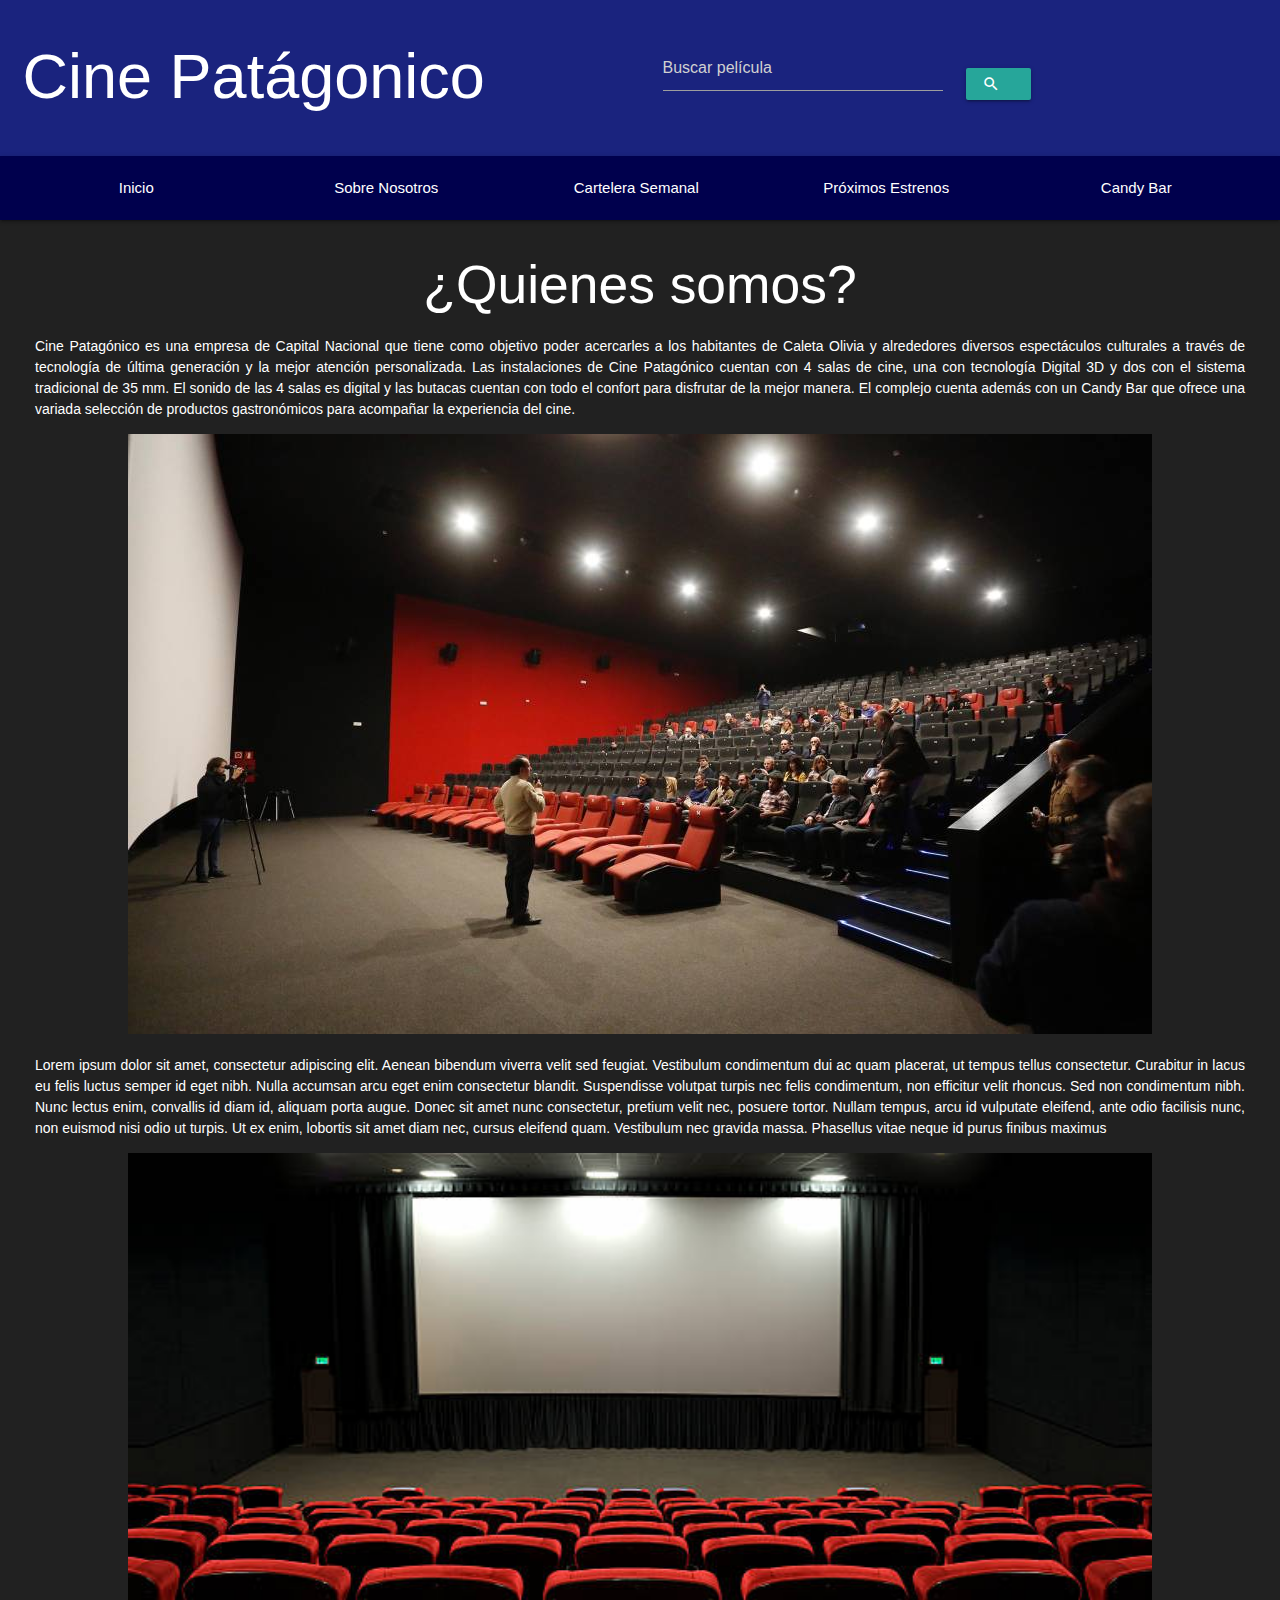
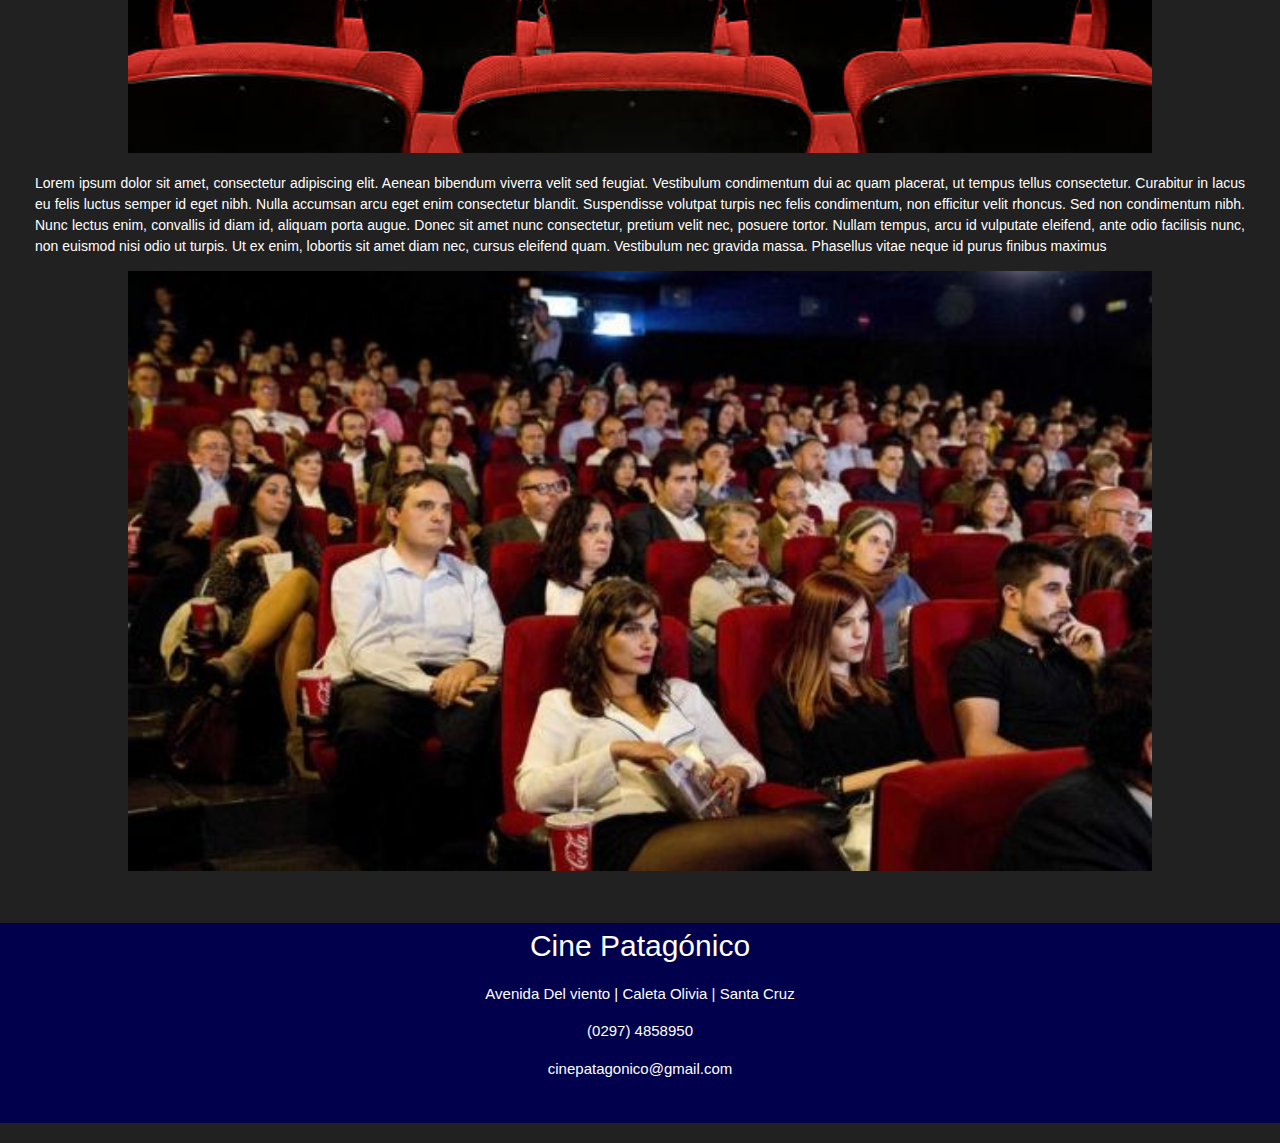
<file: sobrenosotros.html>
<!DOCTYPE html>
<html lang="es-AR">
<head>
    <meta name="viewport" content="width=device-width, initial-scale=1.0, user-scalable=no, minimum-scale=1.0, maxim-scale=1.0">
    <link rel="stylesheet" type="text/css" href="css/estilos1.css">
    <!-- Compiled and minified CSS -->
    <link rel="stylesheet" href="https://cdnjs.cloudflare.com/ajax/libs/materialize/1.0.0/css/materialize.min.css">

    <!-- Compiled and minified JavaScript -->
    <script src="https://cdnjs.cloudflare.com/ajax/libs/materialize/1.0.0/js/materialize.min.js"></script>
            
    <link href="https://fonts.googleapis.com/icon?family=Material+Icons" rel="stylesheet">
  
    <meta http-equiv="X-UA-Compatible" content="IE=edge">
    <meta name="viewport" content="width=device-width, initial-scale=1.0">
    <title>Cine Patágonico</title>
</head>


<body>

    <!-- Menu y Logo -->
    
         <header>
              <div class="row">
                 <div class="col l12 m12 s12">
                     <div class="logo col l6">
                        <h1> Cine Patágonico</h1> 
                     </div>

                 <div class="buscador col l6 m6 s6">
                     <br>
                     <br>
                     <div class= " formu col l6 m6 s6">
                        <input placeholder="Buscar película" id="fbuscarPelicula" type="text" class="validate">
                        
                     </div>
                     <div class=" boton col l6 m6 s6">
                         <br>
                        <a href="peliculas.html" class="waves-effect waves-light btn-small "><i class="material-icons left">search</i></a>
                     </div>
                     
                </div>
                 
              </div>
            </div>
            <div class="row">
                <nav  class="menu col l12">
                    <ul >
                        <li> <a href="index.html">Inicio </a></li> 
                        <li> <a href="sobrenosotros.html"> Sobre Nosotros </a></li> 
                        <li> <a href="cartelera.html">Cartelera Semanal </a></li> 
                        <li> <a href="proxestrenos.html">Próximos Estrenos</a></li>
                        <li> <a href="candybar.html">Candy Bar </a></li>
                        
                    </ul>
               </nav> 
            </div>
       </header>  
       
       <div class="contenido">
           
           <h2>¿Quienes somos?</h2> 
           <p> Cine Patagónico es una empresa de Capital Nacional que tiene como objetivo poder acercarles a los habitantes de Caleta Olivia y alrededores diversos espectáculos culturales a través de tecnología de última generación y la mejor atención personalizada.
            Las instalaciones de Cine Patagónico cuentan con 4 salas de cine, una con tecnología Digital 3D y dos con el sistema tradicional de 35 mm. El sonido de las 4 salas es digital y las butacas cuentan con todo el confort para disfrutar de la mejor manera. El complejo cuenta además con un Candy Bar que ofrece una variada selección de productos gastronómicos para acompañar la experiencia del cine.</p>
            <center><img src="img/cine1.jpg" width="1024 px" height="600px " ></center>
            <p>Lorem ipsum dolor sit amet, consectetur adipiscing elit. Aenean bibendum viverra velit sed feugiat. Vestibulum condimentum dui ac quam placerat, ut tempus tellus consectetur. Curabitur in lacus eu felis luctus semper id eget nibh. Nulla accumsan arcu eget enim consectetur blandit. Suspendisse volutpat turpis nec felis condimentum, non efficitur velit rhoncus. Sed non condimentum nibh. Nunc lectus enim, convallis id diam id, aliquam porta augue. Donec sit amet nunc consectetur, pretium velit nec, posuere tortor. Nullam tempus, arcu id vulputate eleifend, ante odio facilisis nunc, non euismod nisi odio ut turpis. Ut ex enim, lobortis sit amet diam nec, cursus eleifend quam. Vestibulum nec gravida massa. Phasellus vitae neque id purus finibus maximus</p>
            <center><img src="img/cine2.jpeg"width="1024 px" height="600px"></center>
            <p>Lorem ipsum dolor sit amet, consectetur adipiscing elit. Aenean bibendum viverra velit sed feugiat. Vestibulum condimentum dui ac quam placerat, ut tempus tellus consectetur. Curabitur in lacus eu felis luctus semper id eget nibh. Nulla accumsan arcu eget enim consectetur blandit. Suspendisse volutpat turpis nec felis condimentum, non efficitur velit rhoncus. Sed non condimentum nibh. Nunc lectus enim, convallis id diam id, aliquam porta augue. Donec sit amet nunc consectetur, pretium velit nec, posuere tortor. Nullam tempus, arcu id vulputate eleifend, ante odio facilisis nunc, non euismod nisi odio ut turpis. Ut ex enim, lobortis sit amet diam nec, cursus eleifend quam. Vestibulum nec gravida massa. Phasellus vitae neque id purus finibus maximus</p>
            <center><img src="img/cine3.jpeg"width="1024 px" height="600px"></center>
       </div>
    <br>
    <br>

       <div class="row">
        <div class=" col l12 m12 s12 piepagina">
            <div class="col l4 m4 s4 info pull-l4 m4 s4 ">
               <strong>Cine Patagónico</strong> 
               <br>
               <p>Avenida Del viento | Caleta Olivia | Santa Cruz </p>
                <p>(0297) 4858950  </p>
               <p>cinepatagonico@gmail.com </p> 
            </div>
            
        </div>
       </div>

    </body>
    </html>
</file>
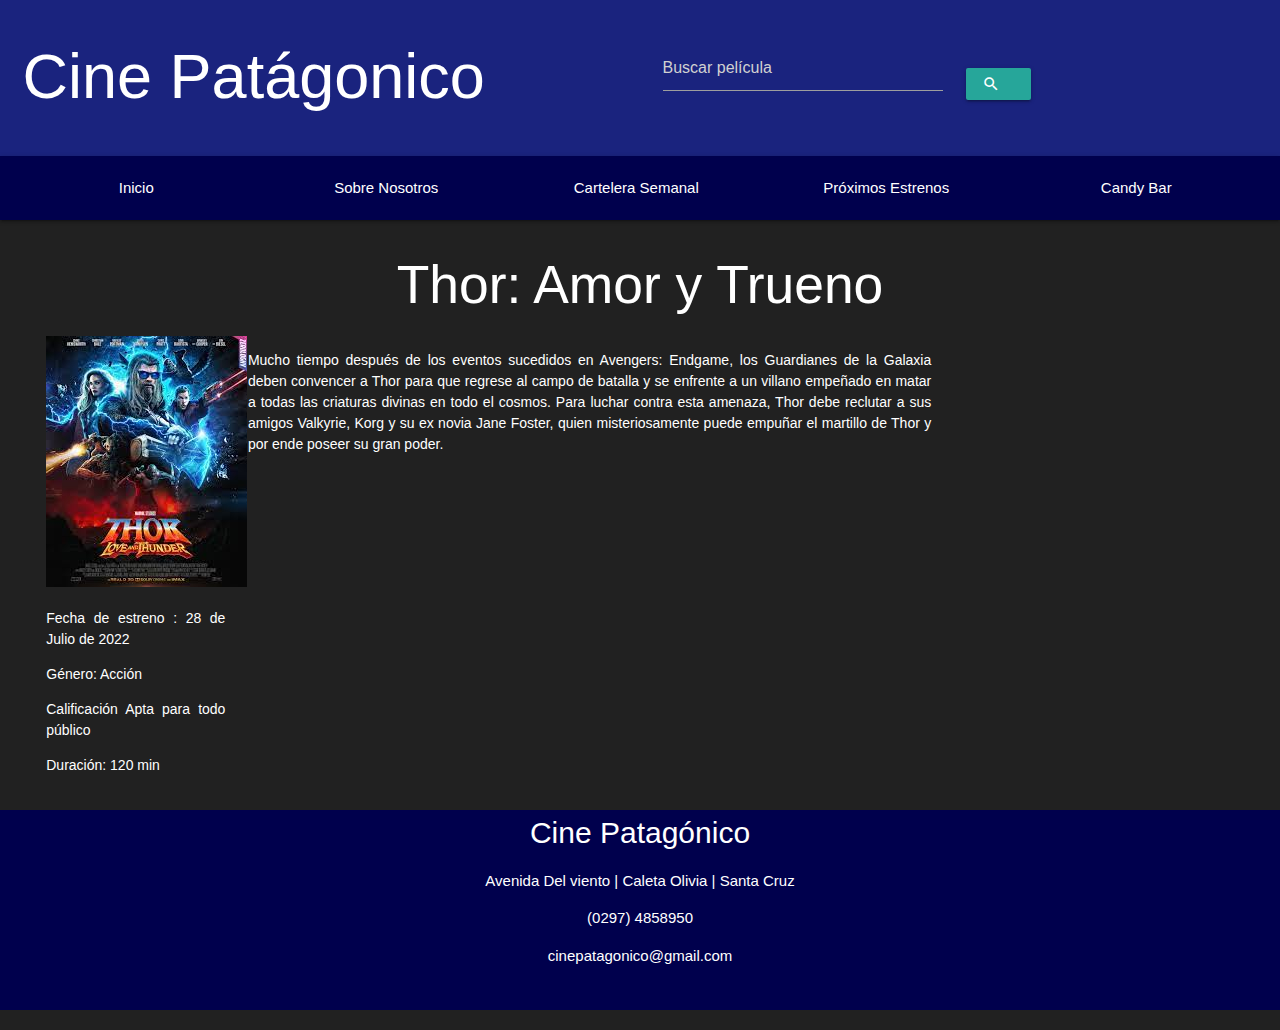
<file: thor.html>
<!DOCTYPE html>
<html lang="en">
<head>
    <meta name="viewport" content="width=device-width, initial-scale=1.0, user-scalable=no, minimum-scale=1.0, maxim-scale=1.0">
    <link rel="stylesheet" type="text/css" href="css/estilos1.css">  
    <link href="https://fonts.googleapis.com/icon?family=Material+Icons" rel="stylesheet">
    <!-- Compiled and minified CSS -->
    <link rel="stylesheet" href="https://cdnjs.cloudflare.com/ajax/libs/materialize/1.0.0/css/materialize.min.css">

    <!-- Compiled and minified JavaScript -->
    <script src="https://cdnjs.cloudflare.com/ajax/libs/materialize/1.0.0/js/materialize.min.js"></script>
            
    <meta http-equiv="X-UA-Compatible" content="IE=edge">
    <meta name="viewport" content="width=device-width, initial-scale=1.0">
    <title>Cine Patágonico</title>
</head>
<body>
    <header>
   
        <div class="row">
           <div class="col l12 m12 s12">
               <div class="logo col l6  m6 s6">
                  <h1> Cine Patágonico</h1> 
               </div>

           <div class="buscador col l6  m6 s6">
               <br>
               <br>
               <div class=" formu col l6  m6 s6">
                  <input placeholder="Buscar película" id="fbuscarPelicula" type="text" class="validate">
                  
               </div>
               <div class=" boton col l6  m6 s6">
                   <br>
                  <a href="peliculas.html" class="waves-effect waves-light btn-small "><i class="material-icons left">search</i></a>
               </div>
               
          </div>
           
        </div>
      </div>
      <div class="row">
              <nav  class="menu col l12">
                  <ul >
                    <li> <a href="index.html">Inicio </a></li> 
                    <li> <a href="sobrenosotros.html"> Sobre Nosotros </a></li> 
                    <li> <a href="cartelera.html">Cartelera Semanal </a></li> 
                    <li> <a href="proxestrenos.html">Próximos Estrenos</a></li>
                    <li> <a href="candybar.html">Candy Bar </a></li>
                      
                  </ul>
             </nav> 
          </div>
 </header>  
  <h2> Thor: Amor y Trueno</h2>

  <div class="contenido">

<div class="thor">
    <div class="row">
        <div class="col l2">
            <img src="img/thor.jpg" >
            <p> Fecha de estreno : 28 de Julio de 2022</p>
            <p>Género: Acción</p>
            <p>Calificación Apta para todo público</p>
            <p>Duración: 120 min</p>


        </div>
        <div class="col l7">
            <p>Mucho tiempo después de los eventos sucedidos en Avengers: Endgame, los Guardianes de la Galaxia deben convencer a Thor para que regrese al campo de batalla y se enfrente a un villano empeñado en matar a todas las criaturas divinas en todo el cosmos. Para luchar contra esta amenaza, Thor debe reclutar a sus amigos Valkyrie, Korg y su ex novia Jane Foster, quien misteriosamente puede empuñar el martillo de Thor y por ende poseer su gran poder. </p>

            </p>
        </div>
    </div>
   
    
</div>
</div>









<div class="row">
    <div class=" col l12 piepagina">
        <div class="col l4 info  pull-l4 ">
           <strong>Cine Patagónico</strong> 
           <br>
           <p>Avenida Del viento | Caleta Olivia | Santa Cruz </p>
            <p>(0297) 4858950  </p>
           <p>cinepatagonico@gmail.com </p> 
        </div>
        
    </div>
   </div>
    
</body>
</html>
</file>
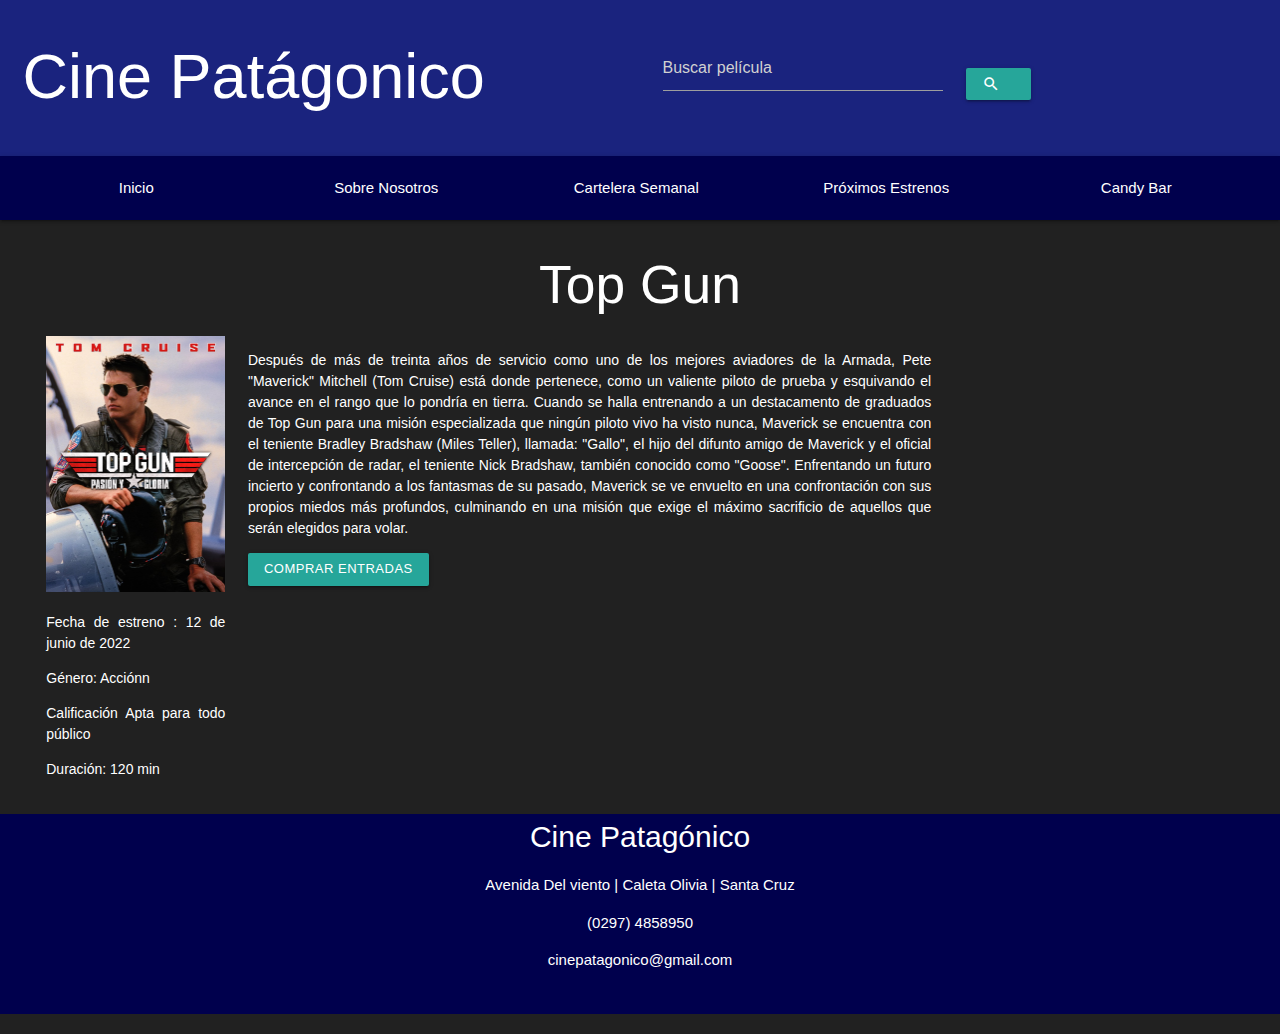
<file: topgun.html>
<!DOCTYPE html>
<html lang="en">
<head>
    <meta name="viewport" content="width=device-width, initial-scale=1.0, user-scalable=no, minimum-scale=1.0, maxim-scale=1.0">
    <link rel="stylesheet" type="text/css" href="css/estilos1.css">  
    <link href="https://fonts.googleapis.com/icon?family=Material+Icons" rel="stylesheet">
    <!-- Compiled and minified CSS -->
    <link rel="stylesheet" href="https://cdnjs.cloudflare.com/ajax/libs/materialize/1.0.0/css/materialize.min.css">

    <!-- Compiled and minified JavaScript -->
    <script src="https://cdnjs.cloudflare.com/ajax/libs/materialize/1.0.0/js/materialize.min.js"></script>
            
    <meta http-equiv="X-UA-Compatible" content="IE=edge">
    <meta name="viewport" content="width=device-width, initial-scale=1.0">
    <title>Cine Patágonico</title>
</head>
<body>
    <header>
   
        <div class="row">
           <div class="col l12 m12 s12">
               <div class="logo col l6  m6 s6">
                  <h1> Cine Patágonico</h1> 
               </div>

           <div class="buscador col l6  m6 s6">
               <br>
               <br>
               <div class=" formu col l6  m6 s6">
                  <input placeholder="Buscar película" id="fbuscarPelicula" type="text" class="validate">
                  
               </div>
               <div class=" boton col l6  m6 s6">
                   <br>
                  <a href="peliculas.html" class="waves-effect waves-light btn-small "><i class="material-icons left">search</i></a>
               </div>
               
          </div>
           
        </div>
      </div>
      <div class="row">
              <nav  class="menu col l12">
                  <ul >
                    <li> <a href="index.html">Inicio </a></li> 
                    <li> <a href="sobrenosotros.html"> Sobre Nosotros </a></li> 
                    <li> <a href="cartelera.html">Cartelera Semanal </a></li> 
                    <li> <a href="proxestrenos.html">Próximos Estrenos</a></li>
                    <li> <a href="candybar.html">Candy Bar </a></li>
                      
                  </ul>
             </nav> 
          </div>
 </header>  
  <h2> Top Gun</h2>

  <div class="contenido">

<div class="topgun">
    <div class="row">
        <div class="col l2">
            <img src="img/topgun.jpg">
            <p> Fecha de estreno : 12 de junio de 2022</p>
            <p>Género: Acciónn</p>
            <p>Calificación Apta para todo público</p>
            <p>Duración: 120 min</p>


        </div>
        <div class="col l7">
            <p>Después de más de treinta años de servicio como uno de los mejores aviadores de la Armada, Pete "Maverick" Mitchell (Tom Cruise) está donde pertenece, como un valiente piloto de prueba y esquivando el avance en el rango que lo pondría en tierra. Cuando se halla entrenando a un destacamento de graduados de Top Gun para una misión especializada que ningún piloto vivo ha visto nunca, Maverick se encuentra con el teniente Bradley Bradshaw (Miles Teller), llamada: "Gallo", el hijo del difunto amigo de Maverick y el oficial de intercepción de radar, el teniente Nick Bradshaw, también conocido como "Goose". Enfrentando un futuro incierto y confrontando a los fantasmas de su pasado, Maverick se ve envuelto en una confrontación con sus propios miedos más profundos, culminando en una misión que exige el máximo sacrificio de aquellos que serán elegidos para volar. </p>
            <a class="waves-effect waves-light btn-small" href="comprarentradas.html ">Comprar entradas</a>
            </p>
        </div>
    </div>
   
    
</div>
</div>









<div class="row">
    <div class=" col l12 piepagina">
        <div class="col l4 info  pull-l4 ">
           <strong>Cine Patagónico</strong> 
           <br>
           <p>Avenida Del viento | Caleta Olivia | Santa Cruz </p>
            <p>(0297) 4858950  </p>
           <p>cinepatagonico@gmail.com </p> 
        </div>
        
    </div>
   </div>
    
</body>
</html>
</file>
<file: css/estilos1.css>
header{
	width: 100%;
	height: 100%;
	left: 0;
	top: 0;
	background-color:#1a237e;
	
}

h1{
  color: white;
  font-size: 30px;
  font-family: Arial;
}
h2{
	color: white;
	font-size: 15px;
	font-family: Arial;
}


footer{
	height: 100%;
	width: 120px;
	
	left: 0;
	top: 0;
}




.logo{
	background-color: ;
	

}

body{
	background-color:#212121 ;
}

.buscador{
	background-color:;
	



}

.menu{
	background-color: #00004d;
;
	
}
.menu li{
	text-align: center;
	list-style: none;
	color: white;
	background-color: #00004d;
	transition: all 300ms;
	display: block;
	width: 250px;
	cursor: pointer;
}

.menu li:hover{
	background: #000066;
	
}

.boton{
	
}

.slider {
    width: 100%;
	height: 200%;
    margin: auto;
 
}

.slider ul{
    display: flex;
    padding: 0;
    width: 400%;


    animation: cambio 10s infinite alternate linear;
}

.slider li{
    width: 100%;
    list-style: none;
	height: 100%;
}

.slider img{
    width: 100%;

    height: calc( 400px + 3em);
}

@keyframes cambio{
    0% {margin-left: 0;}
    20% {margin-left: 0;}

    25% {margin-left: -100%;}
    45% {margin-left: -100%;}

    50% {margin-left: -200%;}
    70% {margin-left: -200%;}

    75% {margin-left: -300%;}
    100% {margin-left: -300%;}
}

h2{
	font-size: 5px;
	color: white;
	text-align: center;
}

.contenido p{
	color:white;
	font-family: Arial, Helvetica, sans-serif;
	font-size: 14px;
	text-align: justify;
}
.contenido{
	

	margin-left:35px;
	margin-right:35px;
	margin-top: 0px;
	margin-bottom: 0px;
}

#p{
	text-align:justify
}

.piepagina{
	background-color: #00004d;
	display: flex;
	width: 100%;
	height: 200px;

}
.info {
	
	text-align: center;
	color:white;
	
	
}
.info strong{
	font-size: 30px;

}

.slider h2{
	font-size: 30px;
	font-family:'Franklin Gothic Medium', 'Arial Narrow', Arial, sans-serif;
}

.combos img{
	width: 100%;
	height: 100%;
}

.combos img:hover{
	width: 103%;
	height: 103%;

	
}
.combos h2{
	font-size: 30px;
	font-family:'Franklin Gothic Medium', 'Arial Narrow', Arial, sans-serif;
}

.proxestrenos img{
	width: 100%;
}

.proxestrenos img:hover{
	width: 103%;
	height: 103%;

	
}
.proxestrenos h2{
	font-size: 30px;
	font-family:'Franklin Gothic Medium', 'Arial Narrow', Arial, sans-serif;
}

.carteleraSem
{
	color:white;
}

.carteleraSem img{
	width: 80%;
	height: 80%;

}
.carteleraSem strong{
	font-size: 25px;
}
.carteleraSem{
	text-align: justify;
}

.proxestrenos strong{
	font-size: 25px;
	color:white;

}

.jurassic img{
	width: 100%;
	height: 100%;
}

.topgun img{
	width: 100%;
	height: 100%;

}
</file>
